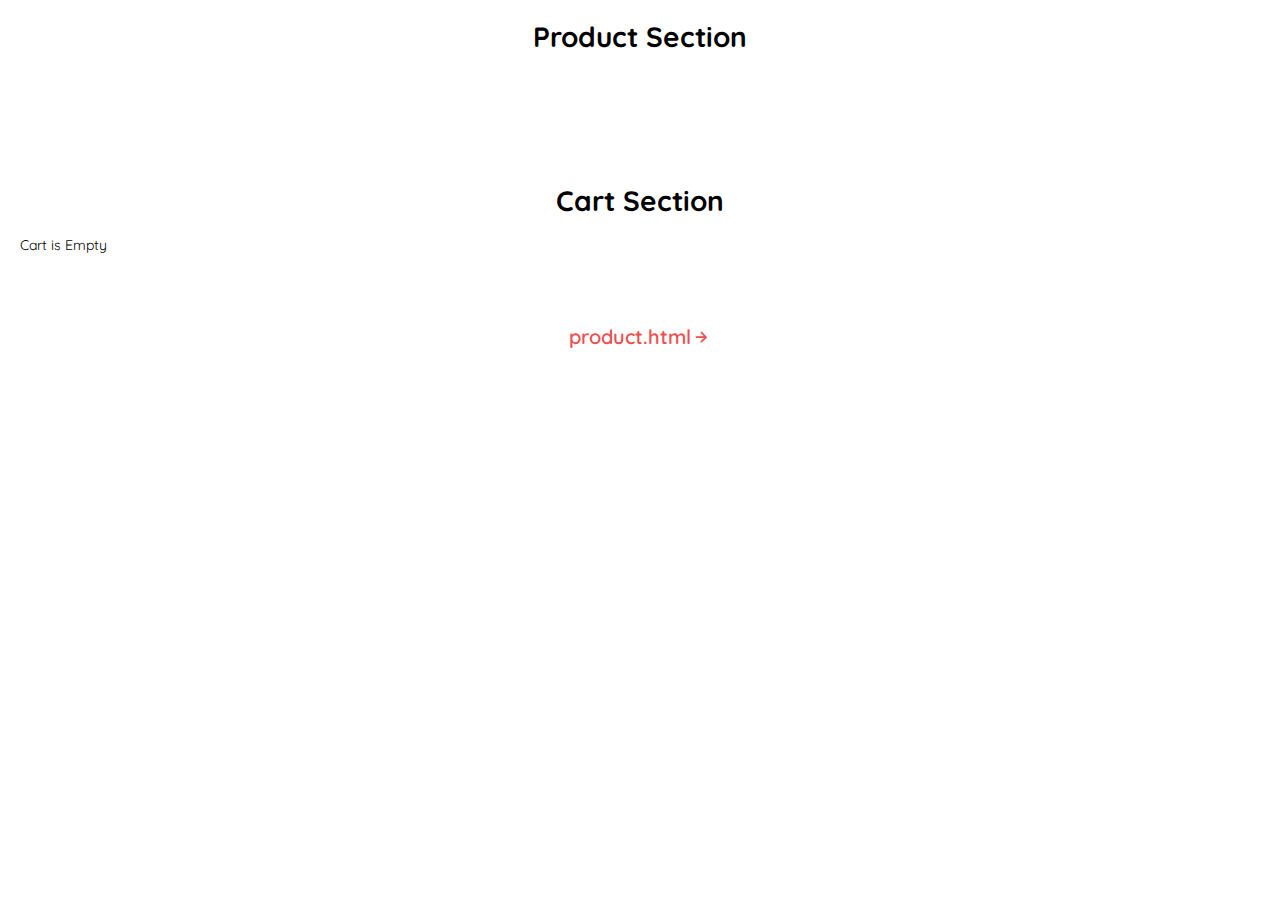
<file: index.html>
<!DOCTYPE html>
<html lang="en">
<head>
    <meta charset="UTF-8">
    <meta name="viewport" content="width=device-width, initial-scale=1.0">
    <link rel="preconnect" href="https://fonts.googleapis.com" />
		<link rel="preconnect" href="https://fonts.gstatic.com" crossorigin />
		<link
			href="https://fonts.googleapis.com/css2?family=Quicksand:wght@300;400;500;600;700&display=swap"
			rel="stylesheet" />
        <link href='https://unpkg.com/boxicons@2.1.4/css/boxicons.min.css' rel='stylesheet'>
        <link rel="stylesheet" href="./style.css">
    <title>Cart work</title>
</head>
<body>
    <div class="main__container">
        <div class="product__card__section">
            <h1 class="heading">Product Section</h1>
            <div class="product__container"></div>
        </div>

        <div class="cart__section">
            <h1 class="heading" style="margin-top: 50px;">Cart Section</h1>
            <div class="cart__container">
                <span class="empty__cart"> Cart is Empty</span>
            </div>
        </div>
    </div>
    <a href="./product.html" class="back">product.html<i class="bx bx-right-arrow-alt"></i></a>
    <script src="https://code.jquery.com/jquery-3.7.1.min.js" integrity="sha256-/JqT3SQfawRcv/BIHPThkBvs0OEvtFFmqPF/lYI/Cxo=" crossorigin="anonymous"></script>
    <script src="./script.js"></script>
</body>
</html>
</file>
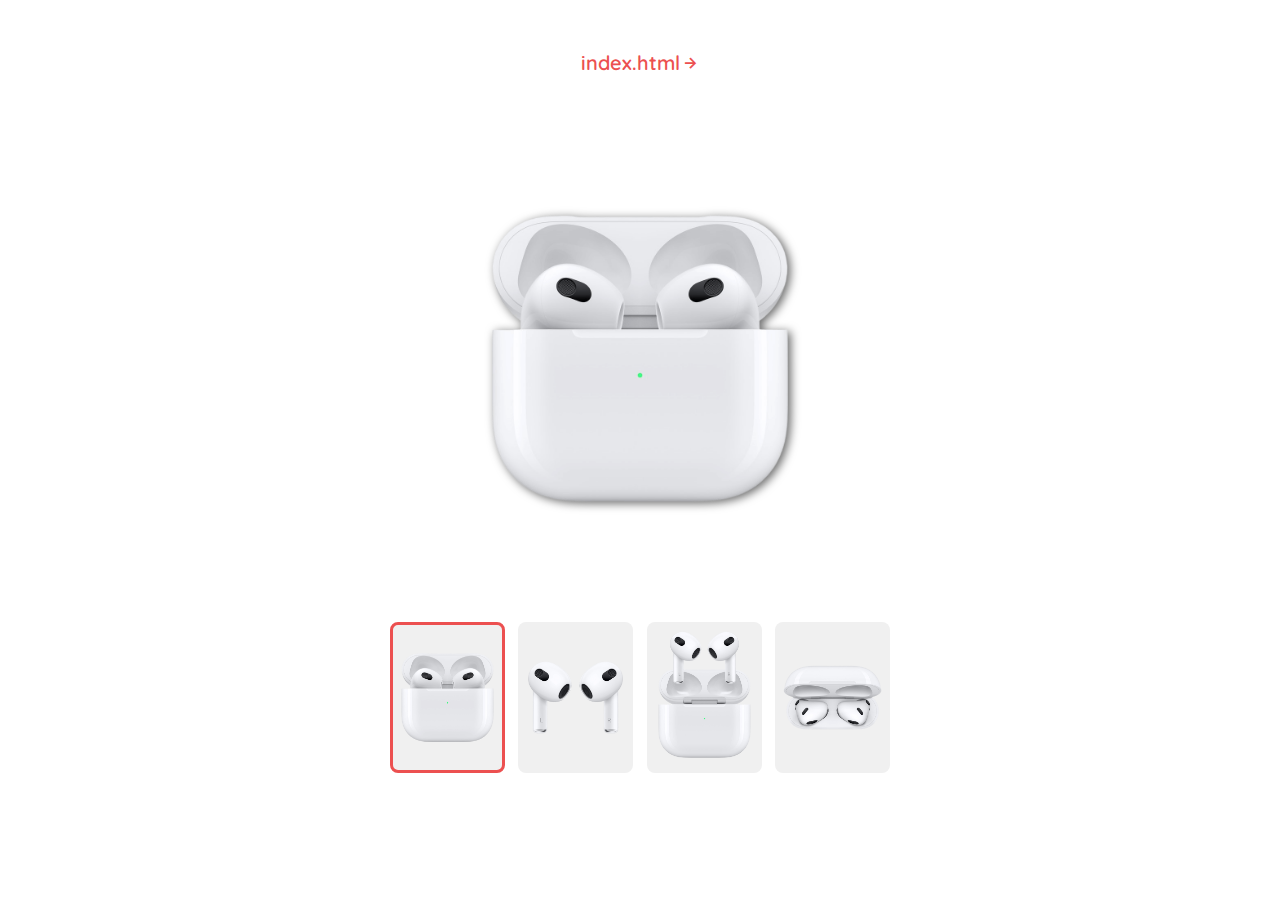
<file: product.html>
<!DOCTYPE html>
<html lang="en">
<head>
    <meta charset="UTF-8">
    <meta name="viewport" content="width=device-width, initial-scale=1.0">
    <link rel="stylesheet" href="./style.css">
    <link rel="preconnect" href="https://fonts.googleapis.com" />
		<link rel="preconnect" href="https://fonts.gstatic.com" crossorigin />
		<link
			href="https://fonts.googleapis.com/css2?family=Quicksand:wght@300;400;500;600;700&display=swap"
			rel="stylesheet" />

            <link href='https://unpkg.com/boxicons@2.1.4/css/boxicons.min.css' rel='stylesheet'>
    <title>product</title>
</head>
<body>
    <div class="main__container">
        <a href="./index.html" class="back">
            index.html<i class="bx bx-right-arrow-alt"></i>
        </a>
        <div class="image__container">
                <img class="large__image" src="./assets/img/airpod-earbud-1.png" alt="">
            <div class="small__images">
                <img class="small__image active" src="./assets/img/airpod-earbud-1.png" alt="">
                <img class="small__image" src="./assets/img/airpod-earbud-2.png" alt="">
                <img class="small__image" src="./assets/img/airpod-earbud-3.png" alt="">
                <img class="small__image" src="./assets/img/airpod-earbud-4.png" alt="">
            </div>
        </div>
    </div>

    <script src="https://code.jquery.com/jquery-3.7.1.min.js" integrity="sha256-/JqT3SQfawRcv/BIHPThkBvs0OEvtFFmqPF/lYI/Cxo=" crossorigin="anonymous"></script>
    <script src="./script.js"></script>
</body>
</html>
</file>
<file: style.css>
body{
    padding: 0px;
    margin: 0px;
    position: relative;
    font-size: 14px;
    font-family: 'Quicksand', sans-serif;
}

button{
    border: transparent;
    outline: none;
    cursor: pointer;
}

*{
    box-sizing: border-box;
    transition: all 0.3s;
}

.main__container, .product__card__section{
    width: 100%;
}

.card__container{
    padding: 20px;
}

.product__container{
    display: flex;
    width: 100%;
    flex-wrap: wrap;
    justify-content: center;
    padding: 20px;
    gap: 20px;
}

.product__card > *{
    display: block;
}

.product__card{
    display: flex;
    flex-direction: column;
    width: 200px;
    padding: 8px;
    row-gap: 15px;
    min-height: 400px;
    justify-content: space-between;
}

.product__card img{
    width: 100%;
    display: flex;
    flex-direction: column;
    align-items: center;
    justify-content: center;
    background-color: #e3e3e3;
    border-radius: 8px;
}

.product__name{
    font-size: 16px;
    font-weight: 600;
}

.product__price{
    font-size: 18px;
    font-weight: 700;
    color: #ec5050;
}

.cart__button{
    display: flex;
    align-items: center;
    justify-content: center;
    gap: 10px;
    font-size: 16px;
    border-radius: 4px;
    background-color: #ec5050;
    color: #fff;
    font-weight: 600;
    font-family: 'Quicksand', sans-serif;
    height: 40px;
}

.cart__button .bx{
    font-size: 18px;
}

.heading{
    text-align: center;
}

.cart__section{
    padding: 20px;
    width: 100%;
}

.cart__item{
    width: 100%;
    padding: 5px;
    display: flex;
    box-shadow: rgba(17, 17, 26, 0.1) 0px 0px 16px;
    border-radius: 8px;
    margin: auto;
    margin-bottom: 20px;
    max-width: 800px;
}

.cart__item img{
    width: 100px;
    border-radius: 5px;
    background-color: #e3e3e3;
}

.cart__name__remove{
    display: flex;
    flex-direction: column;
    justify-content: space-between;
    padding: 20px;
    width: calc(100% - 0px);
}

.remove{
    color: #ec5050;
    background-color: #ffffff;
    font-size: 25px;
    text-align: end;
}

.remove:hover{
    cursor: pointer;
}

.cart__item__name{
    font-size: 18px;
    font-weight: 600;
}

.cart__item__price{
    color: #ec5050;
    font-size: 18px;
    font-weight: 500;
}

.text__centered{
    font-size: 21px;
    font-weight: 700;
    color: #ec5050;
    text-align: center;
    margin-top: 20px;
}

.image__container{
    display: flex;
    flex-direction: column;
    align-items: center;
    justify-content: center;
    margin: auto;
    padding-top: 30px;
    gap: 30px;
    margin-bottom: 30px;
}

.large__image{
    width: min(90%, 350px);
   
    border-radius: 8px;
    filter: drop-shadow(3px 2px 5px #666);
}

.small__images{
    display: flex;
    width: min(90%, 500px);
    justify-content: space-between;
}

.small__image{
    width: 23%;
    background-color: #f0f0f0;
    border-radius: 8px;
    border:  3px solid transparent;
}

.small__image:hover{
    cursor: pointer;
    border-color: #ec5050;
}

.active{
    border-color: #ec5050;
}

.back{
    font-size: 20px;
    text-decoration: none;
    color: #ec5050;
    display: block;
    text-align: center;
    font-weight: 600;
    margin-top: 50px;
    margin-bottom: 20px;
    display: flex;
    align-items: center;
    justify-content: center;
}

.back:hover{
    color: #000000;
}
</file>
